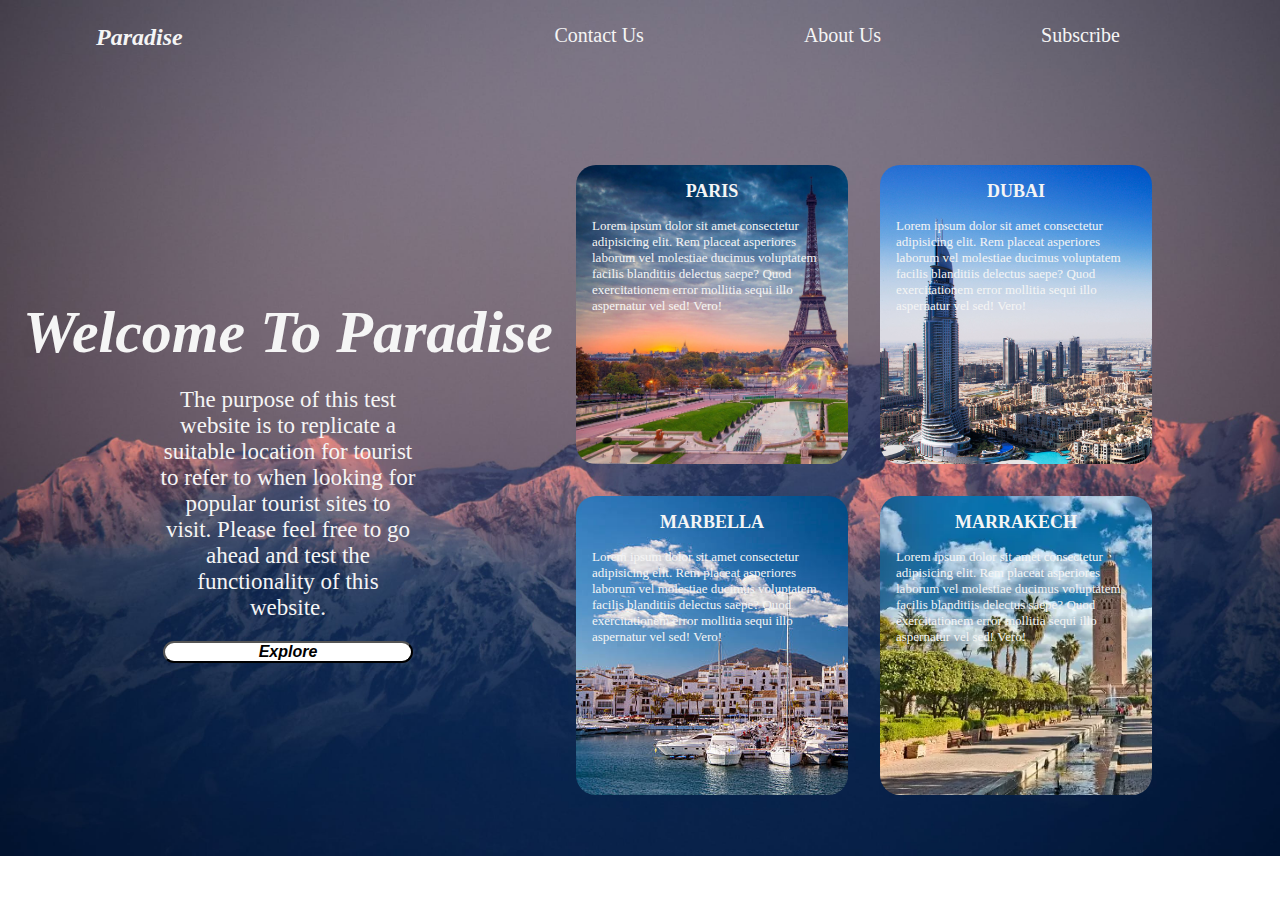
<file: index.html>
<!DOCTYPE html>
<html lang="en">
<head>
    <meta charset="UTF-8">
    <meta name="viewport" content="width=device-width, initial-scale=1.0">
    <link rel="stylesheet" href="css/style.css">
    <title>Hotspots</title>
</head>
<body>
        <header class="container-header">

            <h2>Paradise</h2>

            <nav>
                <a href="contact">Contact Us</a>
                <a href="about">About Us</a>
                <a href="subscribe">Subscribe</a>
            </nav>

        </header>
        <div class="outer-container">
        <div class="container">
        <main>

            <div class="headline">
                <h1>Welcome To Paradise</h1>
                <div class="htext-container">
                    <p class="headline-text">The purpose of this test website is to replicate a suitable location for tourist to refer to when looking for popular tourist sites to visit. Please feel free to go ahead and test the functionality of this website.</p>
                </div>
                <button>Explore</button>
            </div>

            
                </main>
            </div>
            
            <div class="innercontainer">
                    <a href="paris" class="paris-anchor">

                    <div class="paris">
                        <header>
                            <h3>Paris</h3>

                            <p>Lorem ipsum dolor sit amet consectetur adipisicing elit. Rem placeat asperiores laborum vel molestiae ducimus voluptatem facilis blanditiis delectus saepe? Quod exercitationem error mollitia sequi illo aspernatur vel sed! Vero!</p>
                        </header>
                    </div>
                    </a>

                    <a href="dubai-anchor" class="dubai-anchor">

                    <div class="dubai">
                        <header>
                            <h3>Dubai</h3>

                            <p>Lorem ipsum dolor sit amet consectetur adipisicing elit. Rem placeat asperiores laborum vel molestiae ducimus voluptatem facilis blanditiis delectus saepe? Quod exercitationem error mollitia sequi illo aspernatur vel sed! Vero!</p>
                        </header>
                    </div>
                    </a>

                    <a href="marbella-anchor" class="marbella-anchor">

                    <div class="marbella">
                        <header>
                            <h3>Marbella</h3>

                            <p>Lorem ipsum dolor sit amet consectetur adipisicing elit. Rem placeat asperiores laborum vel molestiae ducimus voluptatem facilis blanditiis delectus saepe? Quod exercitationem error mollitia sequi illo aspernatur vel sed! Vero!</p>
                        </header>
                    </div>
                    </a>

                    <a href="marrakech-anchor" class="marrakech-anchor">
                    <div class="marrakech">
                        <header>
                            <h3>Marrakech</h3>

                            <p>Lorem ipsum dolor sit amet consectetur adipisicing elit. Rem placeat asperiores laborum vel molestiae ducimus voluptatem facilis blanditiis delectus saepe? Quod exercitationem error mollitia sequi illo aspernatur vel sed! Vero!</p>
                        </header>
                    </div>
                    </a>
                </div>
        </div>
</body>
</html>
</file>
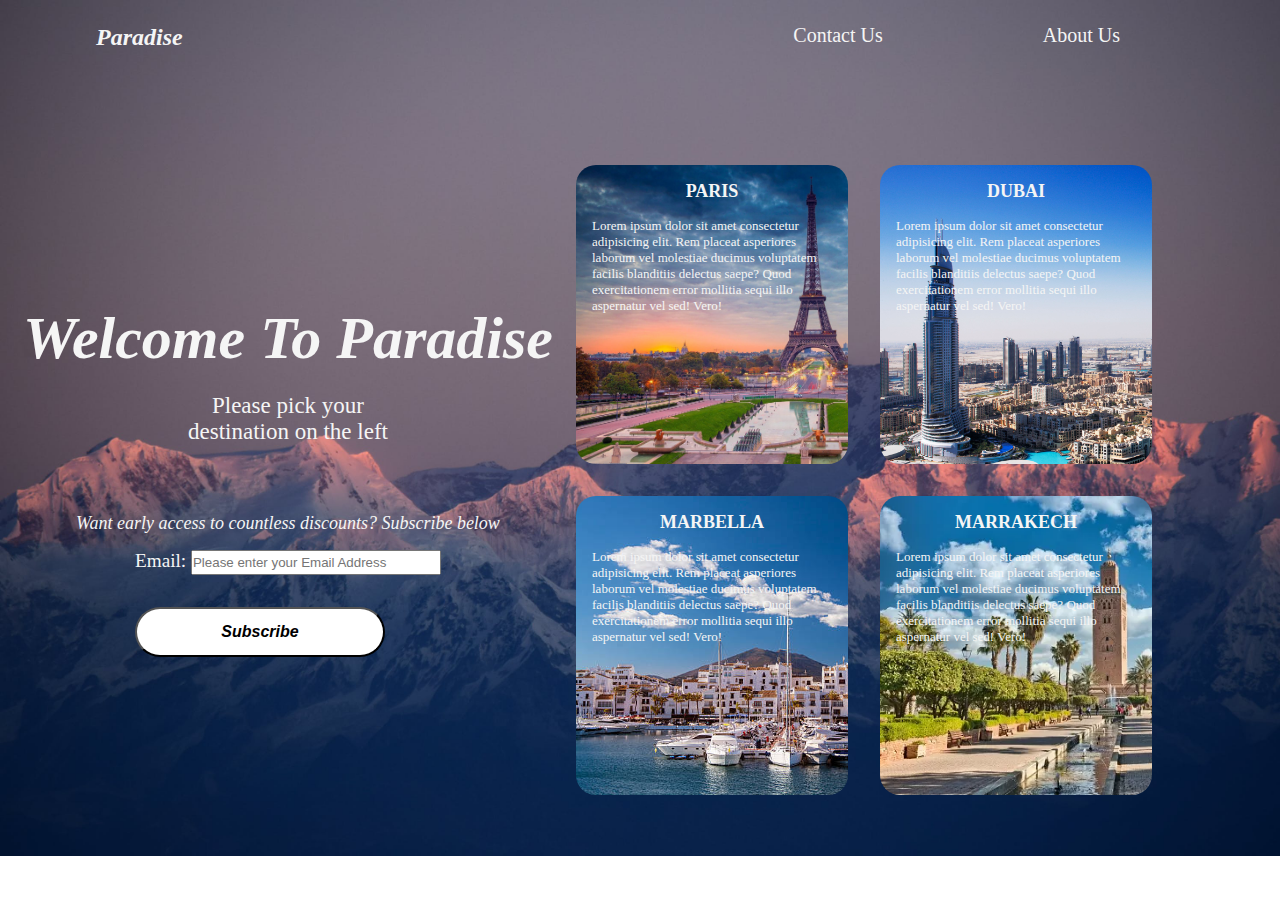
<file: HTML/index.html>
<!DOCTYPE html>
<html lang="en">
<head>
    <meta charset="UTF-8">
    <meta name="viewport" content="width=device-width, initial-scale=1.0">
    <link rel="stylesheet" href="/css/style.css">
    <title>Hotspots</title>
</head>
<body>
        <header class="container-header">

            <h2>Paradise</h2>

            <nav>
                <a href="contact us.html">Contact Us</a>
                <a href="about us.html">About Us</a>
            </nav>

        </header>
        <div class="outer-container">
        <div class="container">

            <div class="headline">
                <h1>Welcome To Paradise</h1>
                <div class="htext-container">
                    <p class="headline-text">Please pick your destination on the left</p>
                </div>

                <p class="subscribe">Want early access to countless discounts? Subscribe below</p>

                <form action="tester.com" method="post">

                <div class="subscription">
                    <label for="email">Email:</label>
                    <input type="text" name="email" id="e" placeholder="Please enter your Email Address" required>

                    
                </div>
                <button type="submit" onclick="
                    alert('Thank you for Subscribing')
                    ">Subscribe</button>
                </form>
            </div>

            </div>
            
            <div class="innercontainer">
                    <a href="/HTML/paris.html" class="paris-anchor">

                    <div class="paris">
                        <header>
                            <h3>Paris</h3>

                            <p>Lorem ipsum dolor sit amet consectetur adipisicing elit. Rem placeat asperiores laborum vel molestiae ducimus voluptatem facilis blanditiis delectus saepe? Quod exercitationem error mollitia sequi illo aspernatur vel sed! Vero!</p>
                        </header>
                    </div>
                    </a>

                    <a href="/HTML/dubai.html" class="dubai-anchor">

                    <div class="dubai">
                        <header>
                            <h3>Dubai</h3>

                            <p>Lorem ipsum dolor sit amet consectetur adipisicing elit. Rem placeat asperiores laborum vel molestiae ducimus voluptatem facilis blanditiis delectus saepe? Quod exercitationem error mollitia sequi illo aspernatur vel sed! Vero!</p>
                        </header>
                    </div>
                    </a>

                    <a href="/HTML/marbella.html" class="marbella-anchor">

                    <div class="marbella">
                        <header>
                            <h3>Marbella</h3>

                            <p>Lorem ipsum dolor sit amet consectetur adipisicing elit. Rem placeat asperiores laborum vel molestiae ducimus voluptatem facilis blanditiis delectus saepe? Quod exercitationem error mollitia sequi illo aspernatur vel sed! Vero!</p>
                        </header>
                    </div>
                    </a>

                    <a href="/HTML/marrakech.html" class="marrakech-anchor">
                    <div class="marrakech">
                        <header>
                            <h3>Marrakech</h3>

                            <p>Lorem ipsum dolor sit amet consectetur adipisicing elit. Rem placeat asperiores laborum vel molestiae ducimus voluptatem facilis blanditiis delectus saepe? Quod exercitationem error mollitia sequi illo aspernatur vel sed! Vero!</p>
                        </header>
                    </div>
                    </a>
                </div>
        </div>
</body>
</html>
</file>
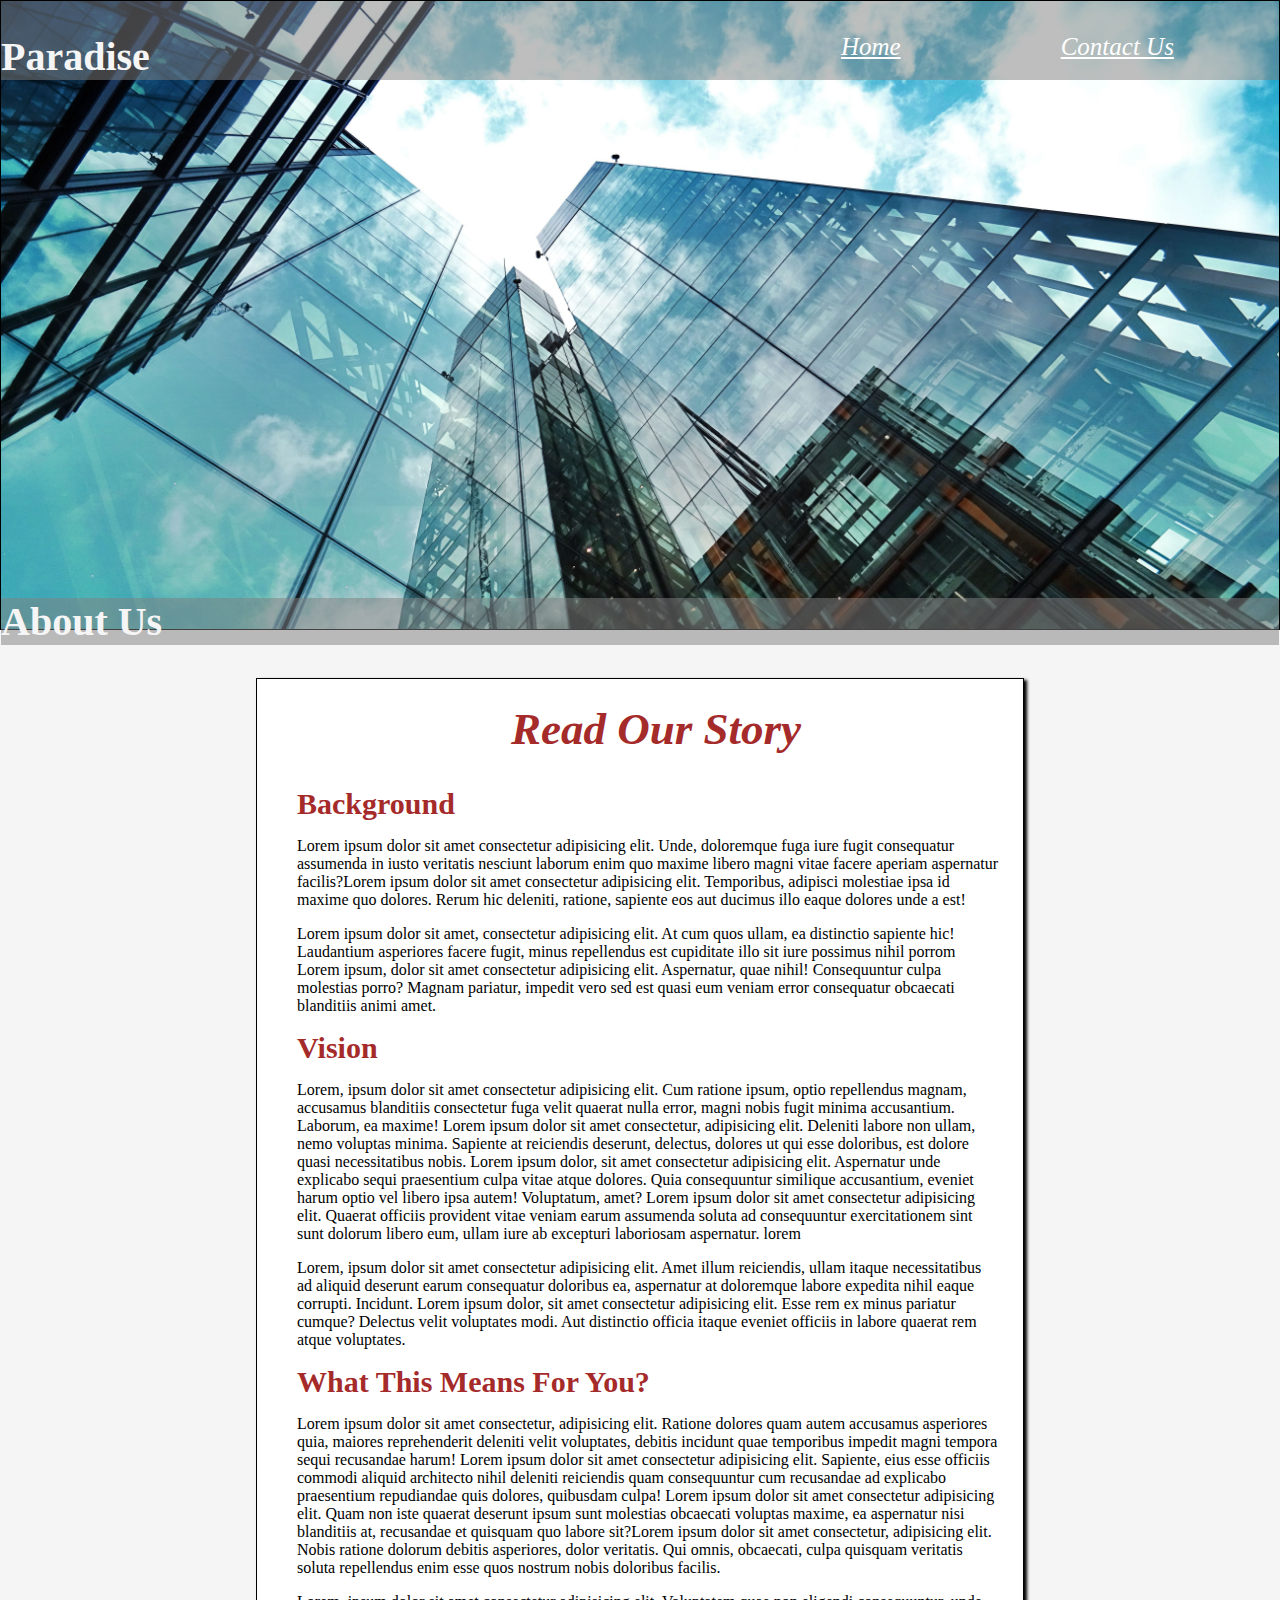
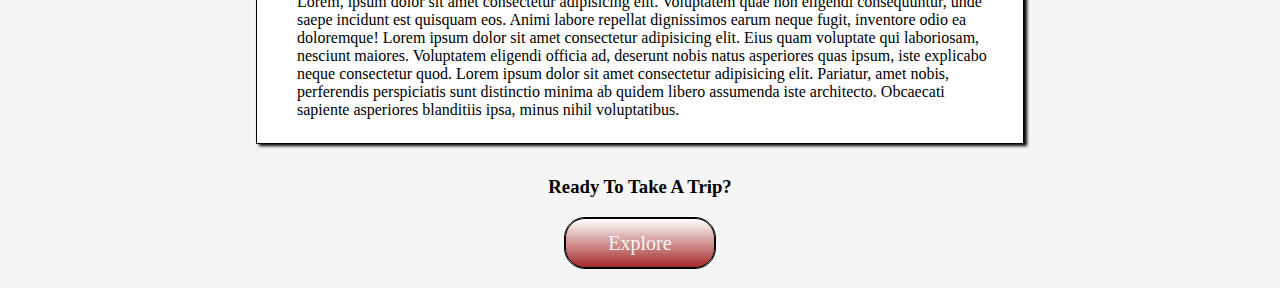
<file: HTML/about us.html>
<!DOCTYPE html>
<html lang="en">
<head>
    <meta charset="UTF-8">
    <meta name="viewport" content="width=device-width, initial-scale=1.0">
    <link rel="stylesheet" href="/css/about-style.css">
    <title>About Us</title>
</head>
<body>

<header>

    <div class="header">
        <div class="header-menu">
            <h2>Paradise</h2>
    
            <nav>
                <a href="index.html" class="nav-button">Home</a>
                <a href="contact us.html" class="nav-button">Contact Us</a>
            </nav>
        </div>
        <h2 class="about-us">About Us</h2>
    </div>

</header>

    <main>
        <div class="outer-container">
        <div class="container">

            <div class="container-header">
                <h1>Read Our Story</h1>
            </div>

            <div class="story-text">

                <h3 class="text">Background</h3>

                <p>Lorem ipsum dolor sit amet consectetur adipisicing elit. Unde, doloremque fuga iure fugit consequatur assumenda in iusto veritatis nesciunt laborum enim quo maxime libero magni vitae facere aperiam aspernatur facilis?Lorem ipsum dolor sit amet consectetur adipisicing elit. Temporibus, adipisci molestiae ipsa id maxime quo dolores. Rerum hic deleniti, ratione, sapiente eos aut ducimus illo eaque dolores unde a est!</p>

                <p>Lorem ipsum dolor sit amet, consectetur adipisicing elit. At cum quos ullam, ea distinctio sapiente hic! Laudantium asperiores facere fugit, minus repellendus est cupiditate illo sit iure possimus nihil porrom Lorem ipsum, dolor sit amet consectetur adipisicing elit. Aspernatur, quae nihil! Consequuntur culpa molestias porro? Magnam pariatur, impedit vero sed est quasi eum veniam error consequatur obcaecati blanditiis animi amet.</p>

                <h3 class="text">Vision</h3>

                <p>Lorem, ipsum dolor sit amet consectetur adipisicing elit. Cum ratione ipsum, optio repellendus magnam, accusamus blanditiis consectetur fuga velit quaerat nulla error, magni nobis fugit minima accusantium. Laborum, ea maxime! Lorem ipsum dolor sit amet consectetur, adipisicing elit. Deleniti labore non ullam, nemo voluptas minima. Sapiente at reiciendis deserunt, delectus, dolores ut qui esse doloribus, est dolore quasi necessitatibus nobis. Lorem ipsum dolor, sit amet consectetur adipisicing elit. Aspernatur unde explicabo sequi praesentium culpa vitae atque dolores. Quia consequuntur similique accusantium, eveniet harum optio vel libero ipsa autem! Voluptatum, amet? Lorem ipsum dolor sit amet consectetur adipisicing elit. Quaerat officiis provident vitae veniam earum assumenda soluta ad consequuntur exercitationem sint sunt dolorum libero eum, ullam iure ab excepturi laboriosam aspernatur. lorem</p>

                <p>Lorem, ipsum dolor sit amet consectetur adipisicing elit. Amet illum reiciendis, ullam itaque necessitatibus ad aliquid deserunt earum consequatur doloribus ea, aspernatur at doloremque labore expedita nihil eaque corrupti. Incidunt. Lorem ipsum dolor, sit amet consectetur adipisicing elit. Esse rem ex minus pariatur cumque? Delectus velit voluptates modi. Aut distinctio officia itaque eveniet officiis in labore quaerat rem atque voluptates.</p>

                <h3 class="text">What This Means For You?</h3>

                <p>Lorem ipsum dolor sit amet consectetur, adipisicing elit. Ratione dolores quam autem accusamus asperiores quia, maiores reprehenderit deleniti velit voluptates, debitis incidunt quae temporibus impedit magni tempora sequi recusandae harum! Lorem ipsum dolor sit amet consectetur adipisicing elit. Sapiente, eius esse officiis commodi aliquid architecto nihil deleniti reiciendis quam consequuntur cum recusandae ad explicabo praesentium repudiandae quis dolores, quibusdam culpa! Lorem ipsum dolor sit amet consectetur adipisicing elit. Quam non iste quaerat deserunt ipsum sunt molestias obcaecati voluptas maxime, ea aspernatur nisi blanditiis at, recusandae et quisquam quo labore sit?Lorem ipsum dolor sit amet consectetur, adipisicing elit. Nobis ratione dolorum debitis asperiores, dolor veritatis. Qui omnis, obcaecati, culpa quisquam veritatis soluta repellendus enim esse quos nostrum nobis doloribus facilis.</p>

                <p>Lorem, ipsum dolor sit amet consectetur adipisicing elit. Voluptatem quae non eligendi consequuntur, unde saepe incidunt est quisquam eos. Animi labore repellat dignissimos earum neque fugit, inventore odio ea doloremque! Lorem ipsum dolor sit amet consectetur adipisicing elit. Eius quam voluptate qui laboriosam, nesciunt maiores. Voluptatem eligendi officia ad, deserunt nobis natus asperiores quas ipsum, iste explicabo neque consectetur quod. Lorem ipsum dolor sit amet consectetur adipisicing elit. Pariatur, amet nobis, perferendis perspiciatis sunt distinctio minima ab quidem libero assumenda iste architecto. Obcaecati sapiente asperiores blanditiis ipsa, minus nihil voluptatibus.</p>

            </div>
        </div>
        <div class="take-a-trip">
            <h3>Ready To Take A Trip?</h3>
        </div>
        <a href="index.html" class="explore">Explore</a>
    </div>
    </main>
</body>
</html>
</file>
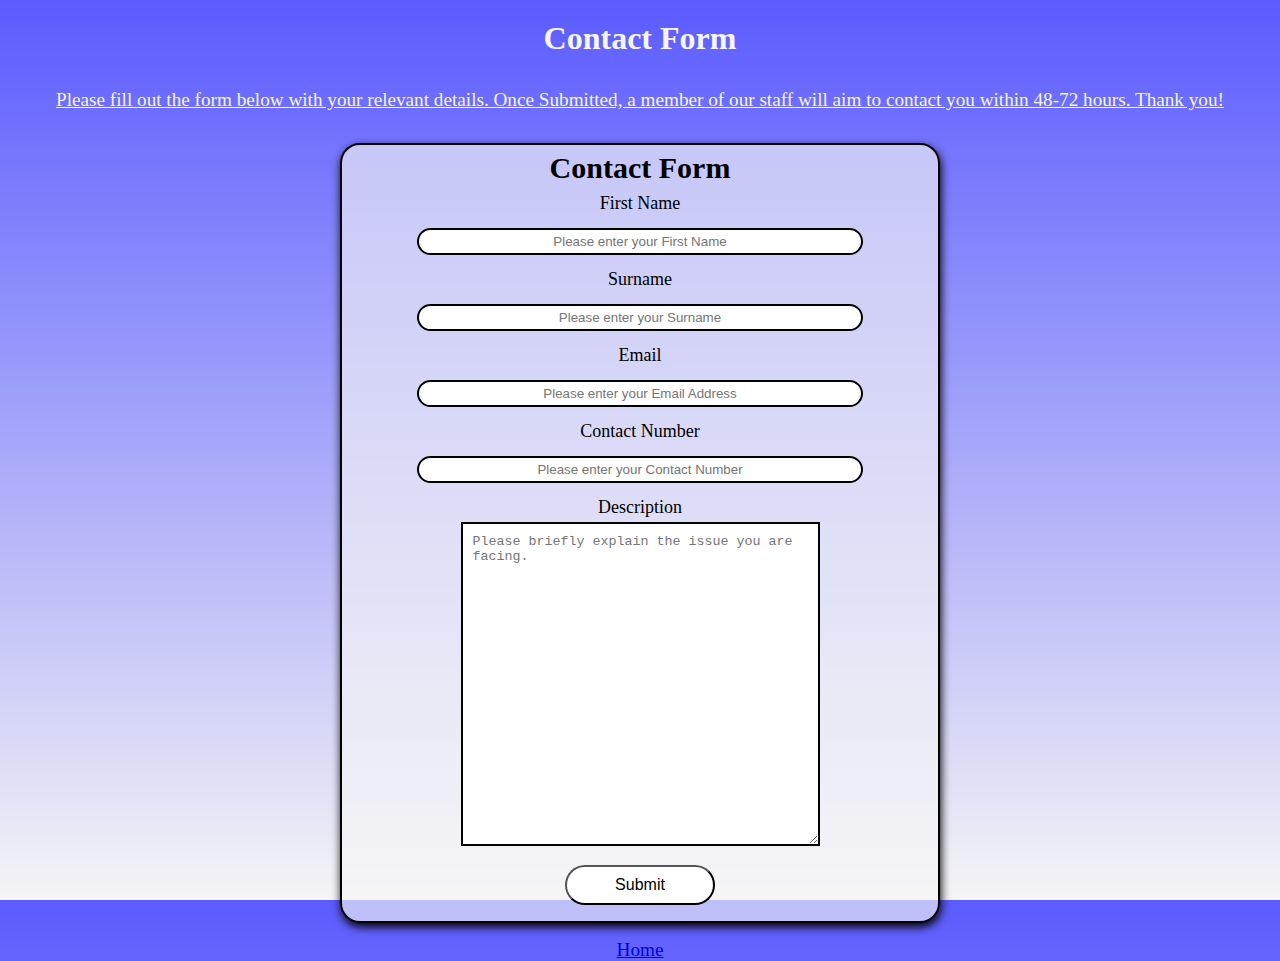
<file: HTML/contact us.html>
<!DOCTYPE html>
<html lang="en">
<head>
    <meta charset="UTF-8">
    <meta name="viewport" content="width=device-width, initial-scale=1.0">
    <link rel="stylesheet" href="/css/contact-style.css">
    <title>Contact Us</title>
</head>
<body>
    

        <header>
            <h1>Contact Form</h1>
        </header>

    <div class="contact-container">
        <main>
            <p>Please fill out the form below with your relevant details. Once Submitted, a member of our staff will aim to contact you within 48-72 hours. Thank you! </p>
        </main>
    </div>
        <div class="form-container">
            <form action="tester.com" method="get">
                <fieldset>

                <h3>Contact Form</h3>

                <label for="Contact Form"></label>

                <label for="firstname">First Name</label>
                <input type="text" name="firstname" id="firstname" placeholder="Please enter your First Name" required>

                <label for="surname">Surname</label>
                <input type="text" name="surname" id="surname" placeholder="Please enter your Surname" required>

                <label for="email">Email</label>
                <input type="text" name="email" id="e" placeholder="Please enter your Email Address" required>

                <label for="contactnumber">Contact Number</label>
                <input type="tel" name="contactnumber" id="contactnumber" placeholder="Please enter your Contact Number" required>

                <label for="description">Description</label>
                <textarea name="description" id="description" cols="40" rows="20" placeholder="Please briefly explain the issue you are facing."></textarea>

                <button type="submit">Submit</button>
                </fieldset>

            </form>
            <a href="index.html" class="home">Home</a>
        </div>
</body>
</html>
</file>
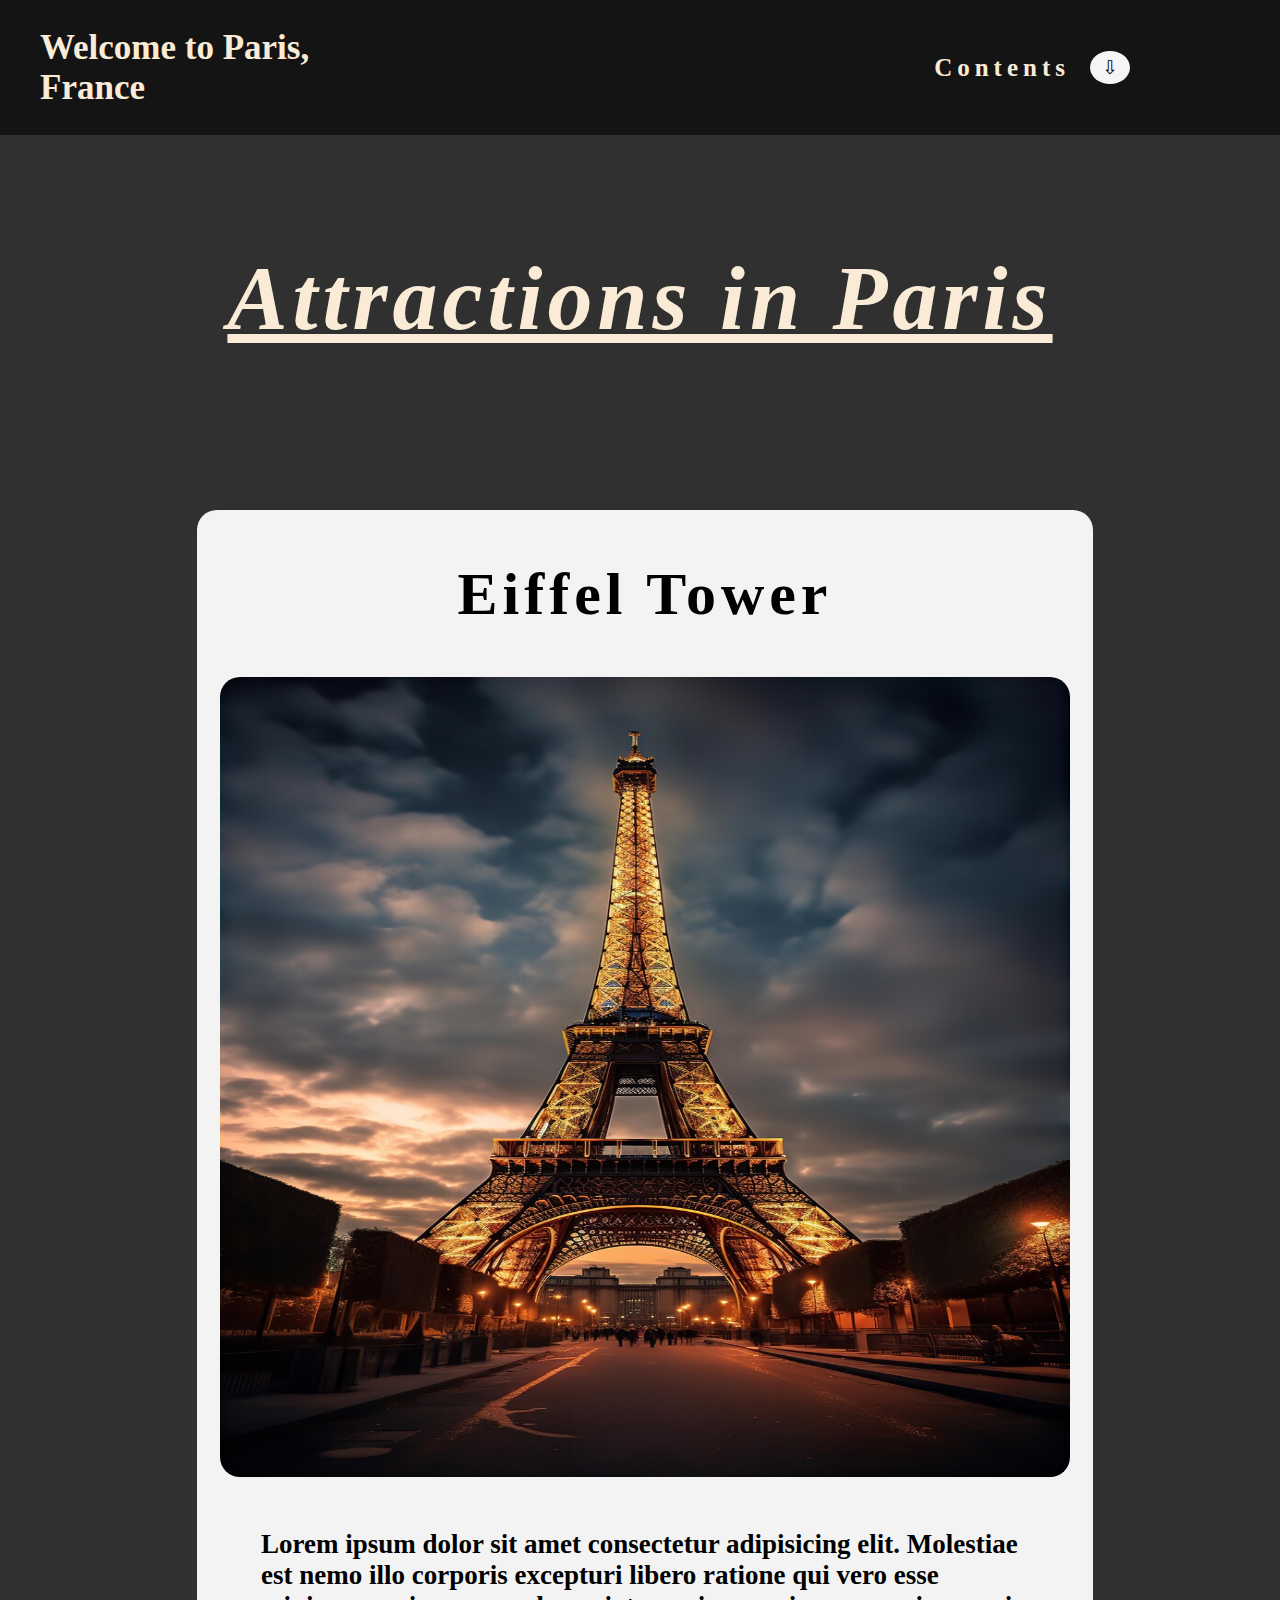
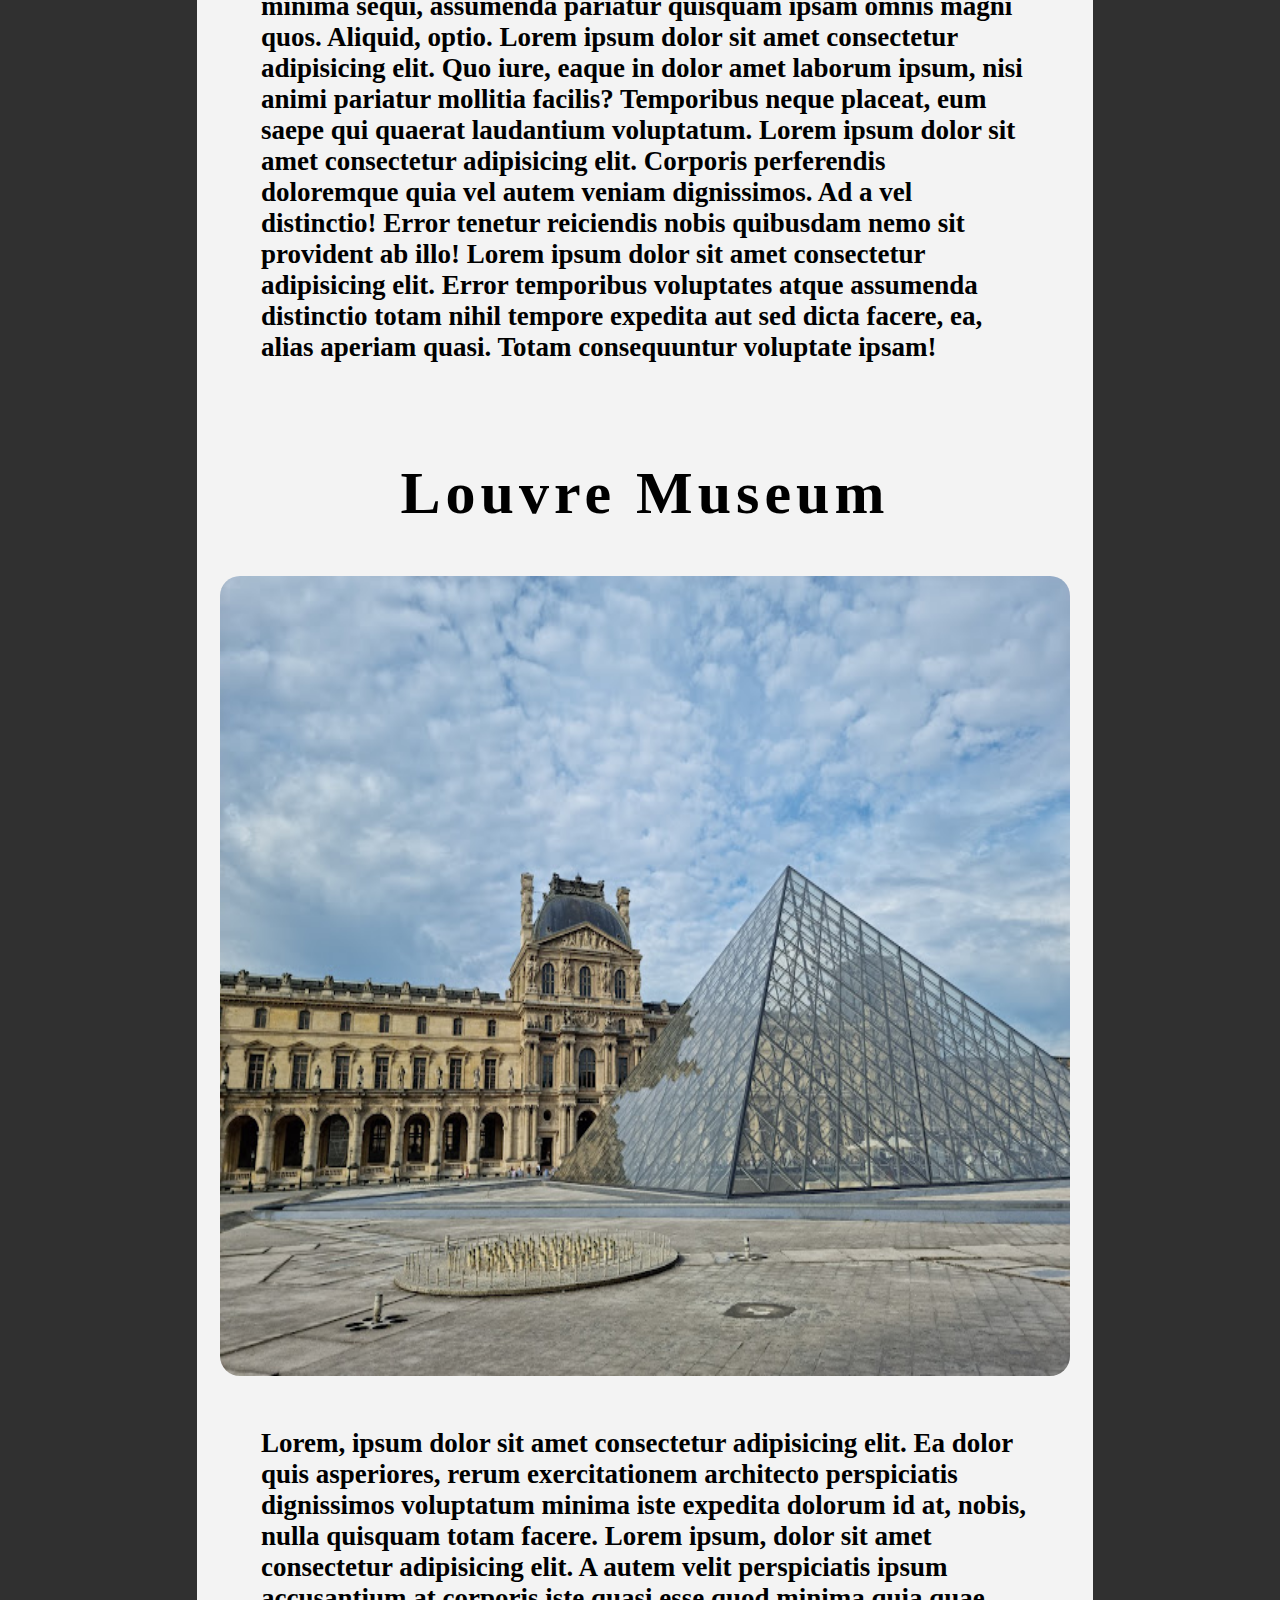
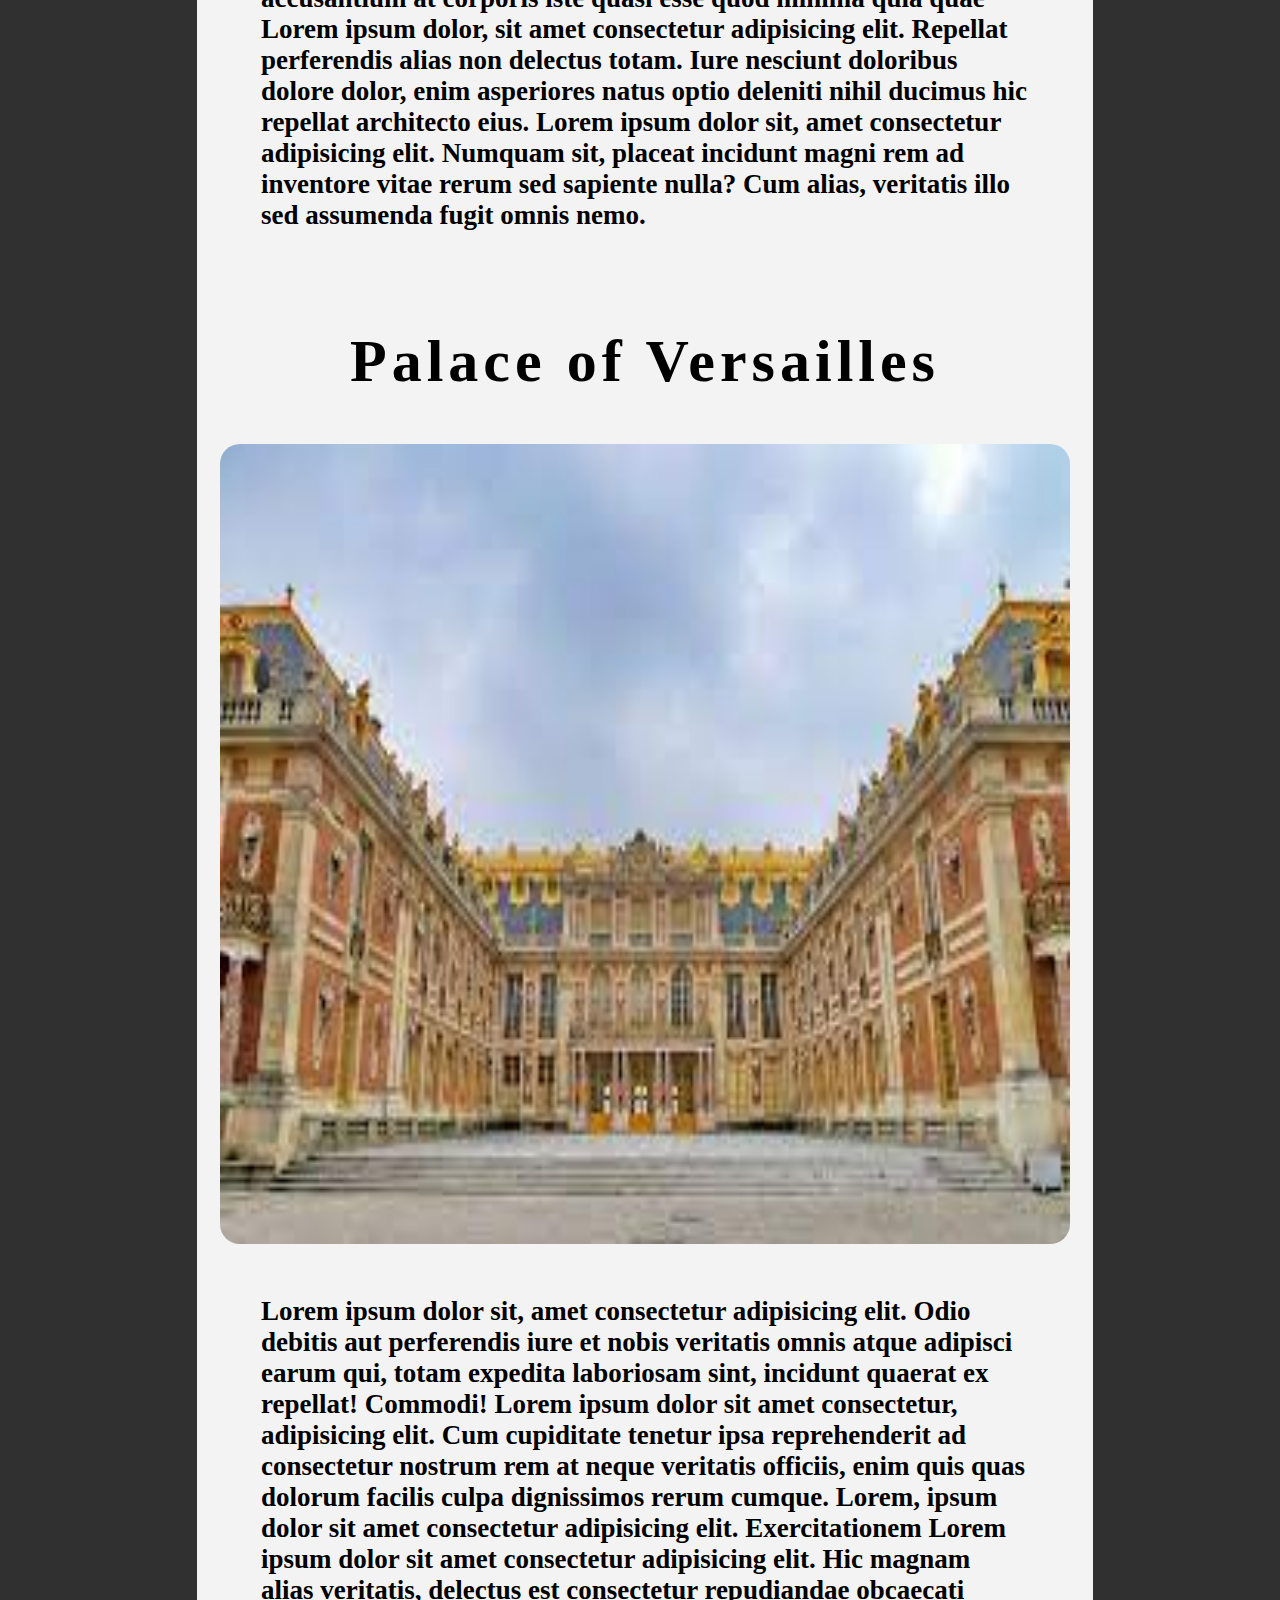
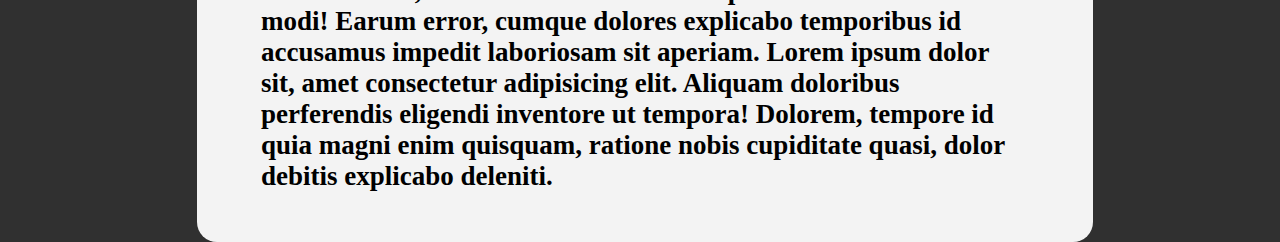
<file: HTML/paris.html>
<!DOCTYPE html>
<html lang="en">
<head>
    <meta charset="UTF-8">
    <meta name="viewport" content="width=device-width, initial-scale=1.0">
    <link rel="stylesheet" href="/css/paris.css">
    <title>Paris</title>
</head>
<body>
    <header>
        <h2>Welcome to Paris, France</h2>

        <div class="navigation">
            <h3 class="content-header">Contents</h3>

            <nav>
                <div class="dropdown">
                <button class="dropbtn">&#x21e9;</button>
                <div class="contents">
                    <a href="index.html">Home</a>
                    <a href="about us.html">About</a>
                    <a href="contact us.html">Contact</a>
                    <a href="dubai.html">Dubai</a>
                    <a href="marbella.html">Marbella</a>
                    <a href="marrakech.html">Marrakech</a>
                </div>
                </div>
            </nav>
        </div>
    </header>

    <main>
        <h1>Attractions in Paris</h1>

        <div class="container">

            <div class="attraction1">
                
                <h3>Eiffel Tower</h3>

                <figure>
                    <img src="/img/eiffel-tower.jpeg" alt="eiffel-tower" width="850" height="800">
                </figure>

                <div class="eif-text">
                    <p>Lorem ipsum dolor sit amet consectetur adipisicing elit. Molestiae est nemo illo corporis excepturi libero ratione qui vero esse minima sequi, assumenda pariatur quisquam ipsam omnis magni quos. Aliquid, optio. Lorem ipsum dolor sit amet consectetur adipisicing elit. Quo iure, eaque in dolor amet laborum ipsum, nisi animi pariatur mollitia facilis? Temporibus neque placeat, eum saepe qui quaerat laudantium voluptatum. Lorem ipsum dolor sit amet consectetur adipisicing elit. Corporis perferendis doloremque quia vel autem veniam dignissimos. Ad a vel distinctio! Error tenetur reiciendis nobis quibusdam nemo sit provident ab illo! Lorem ipsum dolor sit amet consectetur adipisicing elit. Error temporibus voluptates atque assumenda distinctio totam nihil tempore expedita aut sed dicta facere, ea, alias aperiam quasi. Totam consequuntur voluptate ipsam!</p>
                </div>
            </div>

                <div class="attraction2">
                    
                    <h3>Louvre Museum</h3>

                    <figure>
                        <img src="/img/louvre-museum.jpeg" alt="louvre-museum" width="850" height="800">
                    </figure>

                    <div class="louvre-text">
                        <p>
                            Lorem, ipsum dolor sit amet consectetur adipisicing elit. Ea dolor quis asperiores, rerum exercitationem architecto perspiciatis dignissimos voluptatum minima iste expedita dolorum id at, nobis, nulla quisquam totam facere. Lorem ipsum, dolor sit amet consectetur adipisicing elit. A autem velit perspiciatis ipsum accusantium at corporis iste quasi esse quod minima quia quae Lorem ipsum dolor, sit amet consectetur adipisicing elit. Repellat perferendis alias non delectus totam. Iure nesciunt doloribus dolore dolor, enim asperiores natus optio deleniti nihil ducimus hic repellat architecto eius. Lorem ipsum dolor sit, amet consectetur adipisicing elit. Numquam sit, placeat incidunt magni rem ad inventore vitae rerum sed sapiente nulla? Cum alias, veritatis illo sed assumenda fugit omnis nemo.
                        </p>
                    </div>  
                </div>

                <div class="attraction3">
                    <h3>Palace of Versailles</h3>

                    <figure>
                        <img src="/img/versailles.jpeg" alt="Palace of versailles"width="850" height="800">
                    </figure>

                    <div class="versailles-text">
                        <p>Lorem ipsum dolor sit, amet consectetur adipisicing elit. Odio debitis aut perferendis iure et nobis veritatis omnis atque adipisci earum qui, totam expedita laboriosam sint, incidunt quaerat ex repellat! Commodi! Lorem ipsum dolor sit amet consectetur, adipisicing elit. Cum cupiditate tenetur ipsa reprehenderit ad consectetur nostrum rem at neque veritatis officiis, enim quis quas dolorum facilis culpa dignissimos rerum cumque. Lorem, ipsum dolor sit amet consectetur adipisicing elit. Exercitationem Lorem ipsum dolor sit amet consectetur adipisicing elit. Hic magnam alias veritatis, delectus est consectetur repudiandae obcaecati modi! Earum error, cumque dolores explicabo temporibus id accusamus impedit laboriosam sit aperiam. Lorem ipsum dolor sit, amet consectetur adipisicing elit. Aliquam doloribus perferendis eligendi inventore ut tempora! Dolorem, tempore id quia magni enim quisquam, ratione nobis cupiditate quasi, dolor debitis explicabo deleniti.</p>
                    </div>
                </div>
            </div>
    </main>
</body>
</html>
</file>
<file: css/contact-style.css>
/* COLOURS */

:root{
    --TCOLOUR: whitesmoke;
    --BACKGROUND: linear-gradient(rgb(91, 91, 255), whitesmoke);
    --BUTTON-RELAXED: rgb(255, 255, 255);
    --BUTTON-HOVER: rgb(220, 220, 220);
    --FORM-BG: rgba(245, 245, 245, 0.642);

}

/* SIZE */

html{
    height: 100vh;
    width: 100vw;
}

/* RESET */

*{
    margin: 0;
    padding: 0;
    box-sizing: border-box;
}

/* BACKGROUND-COLOUR */

body{
    background-image: var(--BACKGROUND);
}

/* STYLING */

h1{
    width: 100%;
    text-align: center;
    margin-bottom: 2rem;
    margin-top: 20px;
    color: var(--TCOLOUR);
}

h3{
    margin-top: 10px;
    font-size: 30px;
}

p{
    color: var(--TCOLOUR);
    font-size: larger;
    text-decoration: underline;
}

.contact-container{
    width: 100%;
    height: 100%;
    display: flex;
    flex-direction: column;
    justify-content: center;
    align-items: center;
    margin-bottom: 2rem;
}

.form-container{
    display: flex;
    flex-direction: column;
    gap: 1rem;
}

.home{
    font-size: larger;
}

fieldset{
    display: flex;
    flex-direction: column;
    justify-content: center;
    align-items: center;
    width: 500px;
    gap: 0.25rem;
    padding-bottom: 20px;
    border-color: transparent;
}

form{
    display: flex;
    flex-direction: column;
    align-items: center;
    justify-content: center;
    border: 2px solid black;
    border-radius: 20px;
    width: 600px;
    height: 780px;
    background-color: var(--FORM-BG);
    box-shadow: 1px 4px 10px;
}
input{
    width: 90%;
    margin: 10px;
    border: 2px solid black;
    border-radius: 20px;
    padding: 4px;
    text-align: center;
}

legend{
    text-align: center;
    margin-bottom: 10px;
}

label{
    font-size: large;
}

.form-container{
    width: 100%;
    display: flex;
    justify-content: center;
    align-items: center;
}

textarea{
    margin-bottom: 15px;
    border: 2px solid black;
    padding: 10px;
}

button{
    width: 150px;
    height: 40px;
    border-radius: 20px;
    background-color: var(--BUTTON-RELAXED);
    font-size: medium;
}

button:hover{
    background-color: var(--BUTTON-HOVER);
    cursor: pointer;
}
</file>
<file: css/paris.css>
*{
    margin: 0;
    padding: 0;
    box-sizing: border-box;
}

body{
    background-color: rgb(48, 48, 48);
    display: flex;
    flex-direction: column;
    align-items: center;
}

/* HEADER */

header{
    display: flex;
    width: 100vw;
    height: 15vh;
    margin-bottom: 7rem;
    background-color: rgba(0, 0, 0, 0.569);
}

h2{
    font-size: 35px;
    color: antiquewhite;
    display: flex;
    justify-content: center;
    align-items: center;
    margin-left: 40px;
}

.navigation{
    display: flex;
    justify-content: end;
    align-items: center;
    width: 100%;
}

nav{
    margin-right: 150px;
    margin-left: 20px
}

.dropbtn{
    background-color: rgb(245, 245, 245);
    color: black;
    border-radius: 50%;
    padding: 5px;
    font-size: larger;
    border: none;
    cursor: pointer;
    width: 40px;
}

.contents{
    display: none;
    position: absolute;
    background-color: white;
    min-width: 150px;
}

.dropdown:hover .contents{
    display: block;
    
}

.contents a{
    display: block;
    padding: 10px;
    text-decoration: none;
    color: black;
}

.contents a:hover{
    display: block;
    text-decoration: solid;
    background-color: lightgray;
}

.content-header{
    font-size: 25px;
    color: antiquewhite;
}

/* MAIN */

h1{
    text-align: center;
    font-size: 90px;
    margin-bottom: 10rem;
    font-style: italic;
    text-decoration: underline;
    letter-spacing: 5px;
    color: antiquewhite;
}

h3{
    font-size: 60px;
    letter-spacing: 5px;
}

.container{
    display: flex;
    flex-direction: column;
    width: 70vw;
    gap: 6rem;
    padding: 50px;
    margin-left: 10px;
    background-color: rgba(245, 245, 245, 0.994);
    border-radius: 20px;
}

img{
    border-radius: 20px;
}

p{
    font-size: 27px;
    font-weight: bold;
}

/* EIFFEL TOWER */

.attraction1{
    display: flex;
    flex-direction: column;
    justify-content: center;
    align-items: center;
    gap: 3rem;
}

.eif-text{
    width: 60vw;
}

/* LOUVRE MUSEUM */

.attraction2{
    display: flex;
    flex-direction: column;
    justify-content: center;
    align-items: center;
    gap: 3rem;
}

.louvre-text{
    width: 60vw;
}
/* VERSAILLES */

.attraction3{
    display: flex;
    flex-direction: column;
    justify-content: center;
    align-items: center;
    gap: 3rem;
}

.versailles-text{
    width: 60vw;
}
</file>
<file: css/style.css>
/* COLOURS & STYLES

/* RESET */

html{
    height: 100vh;
    width: 90vw;
}

*{
    margin: 0;
    padding: 0;
    box-sizing: border-box;
}

/* BACKGROUND IMAGE */

body{
    background-image: url(/img/mountains.jpg);
    background-size: 100vw;
    background-repeat: no-repeat;
}

/* CONTAINERS */

.outer-container{
    display: flex;
    flex-direction: row;
    justify-content: center;
    align-items: center;
    width: 100%;
    height: 90vh;
}

/* HEADER */

.container-header{
    display: flex;
    width: 100%;
}

nav{
    width: 100%;
    display: flex;
    justify-content: end;
    gap: 10rem;
    margin-right: 2rem;
    margin-top: 1.5rem;
}

h2{
    margin: 1.5rem;
    margin-left: 6rem;
    font-style: oblique;
    color: whitesmoke;
}

a{
    font-size: 20px;
    text-decoration: none;
    color: whitesmoke;
}

a:hover{
    text-decoration: underline;
}

/* HEADLINE */

.headline{
    padding: 20px;
    width: 45vw;
    height: 400px;
    display: flex;
    flex-direction: column;
    justify-content: center;
    align-items: center;
}

.subscribe{
    color: whitesmoke;
    font-size: large;
    font-style: italic;
    margin-top: 3rem;
}

.subscription{
    margin-top: 1rem;
    margin-bottom: 2rem;
    font-size: larger;
    color: whitesmoke;
    /* display: flex;
    flex-direction: column; */
}

input{
    width: 250px;
    height: 25px;
}

h1{
    font-size: 60px;
    font-style: italic;
    width: 100%;
    text-align: center;
    margin-bottom: 20px;
    color: whitesmoke;
}

.htext-container{
    width: 45vw;
    display: flex;
    justify-content: center;
    margin-bottom: 20px;
}

.headline-text{
    width: 20vw;
    text-align: center;
    font-size: 23px;
    color: whitesmoke;
}

button{
    width: 250px;
    height: 50px;
    border-radius: 30px;
    font-size: medium;
    font-weight: bolder;
    font-style: oblique;
    background-color: white;
}

button:hover{
    cursor: pointer;
    background-color: rgba(245, 245, 245, 0.94);
    outline: 1px solid black;
}

/* INNER CONTAINER */

.innercontainer{
    display: grid;
    grid-template-columns: 1fr 1fr;
    grid-template-rows: 1fr 1fr;
    gap: 2rem;
    height: 70vh;
}

h3{
    text-align: center;
    margin-bottom: 1rem;
    font-size: large;
    text-transform: uppercase;
    font-weight: bolder;
}

/* PARIS */

.paris{
    font-size: small;
    /* border: 1px solid white; */
    border-radius: 20px;
    padding: 1rem;
    color: whitesmoke;
    background-image: url(/img/Paris-Eiffel.jpeg);
    background-size: cover;
    height: 100%;
}

.paris-anchor:hover{
    cursor: pointer;
    text-decoration: none;
    transform: scale(1.1);
    transition-duration: 1s;
}


/* DUBAI */

.dubai{
    font-size: small;
    /* border: 1px solid white; */
    border-radius: 20px;
    padding: 1rem;
    color: whitesmoke;
    background-image: url(/img/Dubai-wallpaper.jpeg);
    background-size: cover;
    height: 100%;
}

.dubai-anchor:hover{
    cursor: pointer;
    text-decoration: none;
    transform: scale(1.1);
    transition-duration: 1s;
}

/* MARBELLA */

.marbella{
    font-size: small;
    /* border: 1px solid white; */
    border-radius: 20px;
    padding: 1rem;
    color: whitesmoke;
    background-image: url(/img/marbella2.jpeg);
    background-size: cover;
    height: 100%;
}

.marbella-anchor:hover{
    cursor: pointer;
    text-decoration: none;
    transform: scale(1.1);
    transition-duration: 1s;
}

/* MARRAKECH */

.marrakech{
    font-size: small;
    /* border: 1px solid white; */
    border-radius: 20px;
    padding: 1rem;
    color: whitesmoke;
    background-image: url(/img/marrakech-wallpaper.webp);
    background-size: cover;
    height: 100%;
}

.marrakech-anchor:hover{
    cursor: pointer;
    text-decoration: none;
    transform: scale(1.1);
    transition-duration: 1s;
}
</file>
<file: css/about-style.css>
/* COLOURS */

/* RESET */

html{
    height: 100vh;
}

*{
    margin: 0;
    padding: 0;
    box-sizing: border-box;
}

/* HEADER */

.header{
    display: flex;
    flex-direction: column;
    width: 100%;
}

header{
    display: flex;
    flex-direction: row;
    border: 1px solid black;
    height: 70vh;
    background-image: url(/img/pexels-sevenstorm-juhaszimrus-443383.jpg);
    background-size: cover;
}

.header-menu{
    display: flex;
    flex-direction: row;
    width: 100%;
    background-color: rgba(128, 128, 128, 0.513);
}

nav{
    width: 80vw;
    display: flex;
    justify-content: end;
    gap: 10rem;
    margin-top: 2rem;
    font-size: 25px;
    font-style: oblique;
}

.nav-button{
    color: rgb(255, 255, 255);
}

.nav-button:hover{
    color: brown;
}

h2{
    margin-top: 2rem;
    color: whitesmoke;
    font-size: 40px;
}

.about-us{
    display: flex;
    justify-content: start;
    align-items: end;
    margin-top: 57.5vh;
    background-color: rgba(128, 128, 128, 0.513);
}

/* MAIN BODY */

.outer-container{
    display: flex;
    flex-direction: column;
    justify-content: center;
    align-items: center;
    background-color: whitesmoke;
}

.container{
    margin-top: 3rem;
    margin-bottom: 2rem;
    padding: 1.5rem;
    width: 60vw;
    height: fit-content;
    display: flex;
    flex-direction: column;
    justify-content: center;
    align-items: center;
    border: 1px solid black;
    background-color: white;
    box-shadow: 3px 2px 3px;
}

h1{
    font-style: oblique;
    margin-left: 1rem;
    font-size: 45px;
    width: 100%;
    text-align: center;
    color: brown;
}

.story-text{
    margin-top: 2rem;
    display: flex;
    flex-direction: column;
    gap: 1rem;
    margin-left: 1rem;
}

.text{
    font-size: 30px;
    color: brown;
}

/* EXPLORE BUTTON */

.explore{
    border: 1px solid black;
    border-radius: 20px;
    height: 50px;
    width: 150px;
    padding: 20px;
    margin-top: 20px;
    margin-bottom: 20px;
    display: flex;
    flex-direction: column;
    align-items: center;
    justify-content: center;
    background-image: linear-gradient(white,brown);
    outline: 1px solid black;
    color: whitesmoke;
    text-decoration: none;
    font-size: 20px;
}
</file>
